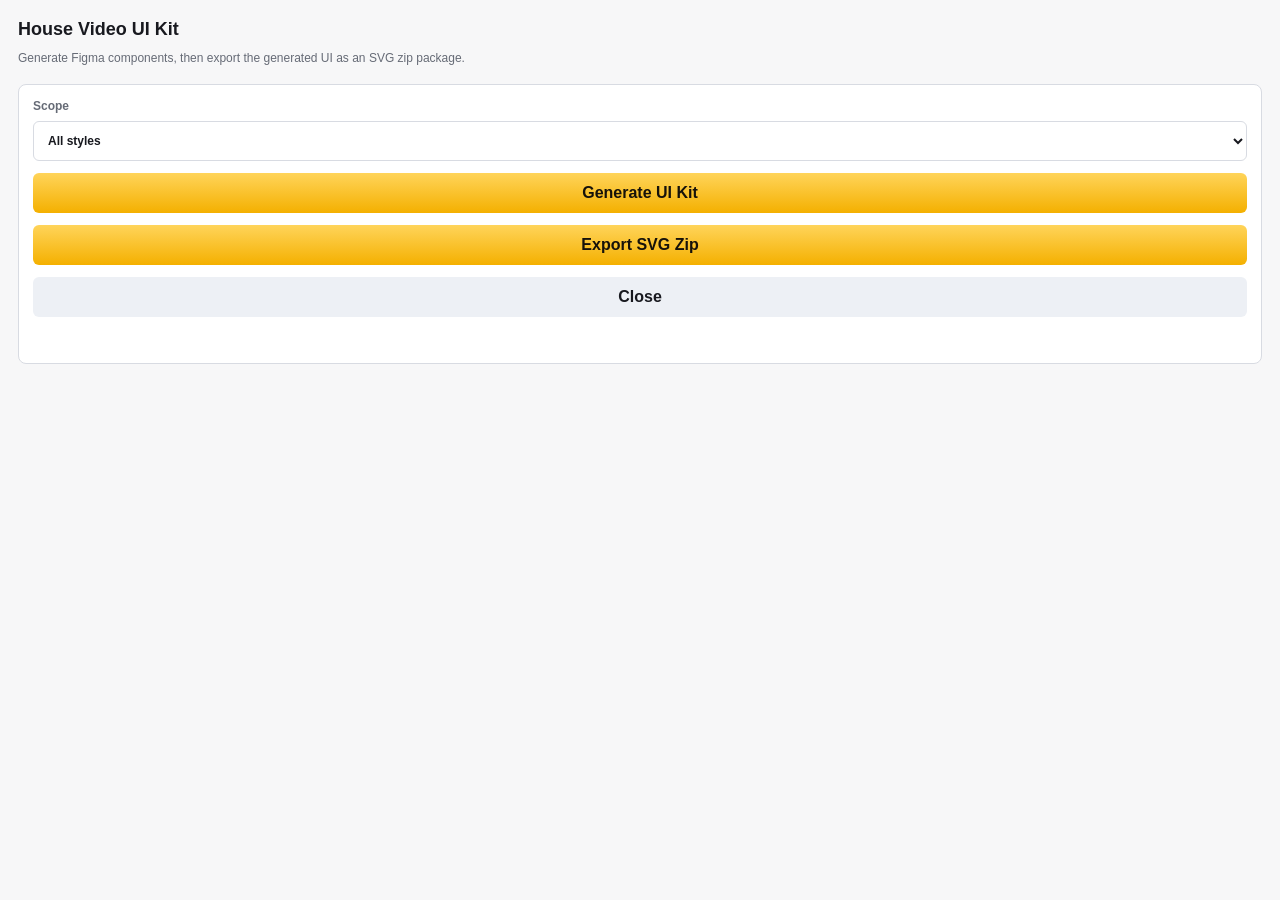
<file: figma-plugin/ui.html>
<!doctype html>
<html lang="en">
  <head>
    <meta charset="UTF-8" />
    <style>
      :root {
        color-scheme: light;
        --bg: #f7f7f8;
        --panel: #ffffff;
        --text: #18191f;
        --muted: #666b76;
        --line: #d8dbe2;
        --accent: #f4b000;
      }

      * {
        box-sizing: border-box;
      }

      body {
        margin: 0;
        padding: 18px;
        font-family: Inter, Arial, sans-serif;
        color: var(--text);
        background: var(--bg);
      }

      h1 {
        margin: 0 0 8px;
        font-size: 18px;
        line-height: 1.25;
      }

      p {
        margin: 0 0 16px;
        color: var(--muted);
        font-size: 12px;
        line-height: 1.6;
      }

      .card {
        display: grid;
        gap: 12px;
        padding: 14px;
        background: var(--panel);
        border: 1px solid var(--line);
        border-radius: 8px;
      }

      label {
        display: grid;
        gap: 8px;
        color: var(--muted);
        font-size: 12px;
        font-weight: 700;
      }

      select,
      button {
        min-height: 40px;
        border-radius: 6px;
        font: inherit;
      }

      select {
        width: 100%;
        padding: 0 10px;
        color: var(--text);
        background: #fff;
        border: 1px solid var(--line);
      }

      button {
        border: 0;
        color: #16120a;
        font-weight: 800;
        background: linear-gradient(180deg, #ffd45a, var(--accent));
        cursor: pointer;
      }

      .secondary {
        color: var(--text);
        background: #edf0f5;
      }

      .status {
        min-height: 20px;
        color: var(--muted);
        font-size: 12px;
        line-height: 1.5;
      }

      .download {
        display: none;
        min-height: 40px;
        align-items: center;
        justify-content: center;
        border-radius: 6px;
        color: #fff;
        font-size: 13px;
        font-weight: 800;
        text-decoration: none;
        background: #18191f;
      }

      .download.is-visible {
        display: flex;
      }
    </style>
  </head>
  <body>
    <h1>House Video UI Kit</h1>
    <p>Generate Figma components, then export the generated UI as an SVG zip package.</p>

    <div class="card">
      <label>
        Scope
        <select id="styleSelect">
          <option value="all">All styles</option>
          <option value="estateBold">Estate Bold</option>
          <option value="varietyVisit">Variety Visit</option>
        </select>
      </label>

      <button id="createBtn" type="button">Generate UI Kit</button>
      <button id="exportBtn" type="button">Export SVG Zip</button>
      <a id="downloadLink" class="download" download="house-cover-ui-kit.zip">Download Zip</a>
      <button id="closeBtn" class="secondary" type="button">Close</button>
      <div id="status" class="status"></div>
    </div>

    <script>
      const statusEl = document.getElementById("status");
      const downloadLink = document.getElementById("downloadLink");

      function setStatus(text) {
        statusEl.textContent = text || "";
      }

      function post(type) {
        downloadLink.classList.remove("is-visible");
        parent.postMessage(
          {
            pluginMessage: {
              type,
              styleId: document.getElementById("styleSelect").value,
            },
          },
          "*"
        );
      }

      document.getElementById("createBtn").onclick = () => {
        setStatus("Generating UI kit...");
        post("create-library");
      };

      document.getElementById("exportBtn").onclick = () => {
        setStatus("Exporting SVG zip...");
        post("export-svg-zip");
      };

      document.getElementById("closeBtn").onclick = () => {
        parent.postMessage({ pluginMessage: { type: "close" } }, "*");
      };

      function crc32(bytes) {
        let crc = -1;
        for (let i = 0; i < bytes.length; i += 1) {
          crc ^= bytes[i];
          for (let j = 0; j < 8; j += 1) {
            crc = (crc >>> 1) ^ (0xedb88320 & -(crc & 1));
          }
        }
        return (crc ^ -1) >>> 0;
      }

      function writeUint16(output, value) {
        output.push(value & 255, (value >>> 8) & 255);
      }

      function writeUint32(output, value) {
        output.push(value & 255, (value >>> 8) & 255, (value >>> 16) & 255, (value >>> 24) & 255);
      }

      function base64ToBytes(base64) {
        const binary = atob(base64);
        const bytes = new Uint8Array(binary.length);
        for (let i = 0; i < binary.length; i += 1) {
          bytes[i] = binary.charCodeAt(i);
        }
        return bytes;
      }

      function makeZip(files) {
        const encoder = new TextEncoder();
        const output = [];
        const central = [];
        let offset = 0;

        files.forEach((file) => {
          const nameBytes = encoder.encode(file.path);
          const dataBytes = file.base64 ? base64ToBytes(file.base64) : encoder.encode(file.text || "");
          const crc = crc32(dataBytes);

          const local = [];
          writeUint32(local, 0x04034b50);
          writeUint16(local, 20);
          writeUint16(local, 0);
          writeUint16(local, 0);
          writeUint16(local, 0);
          writeUint16(local, 0);
          writeUint32(local, crc);
          writeUint32(local, dataBytes.length);
          writeUint32(local, dataBytes.length);
          writeUint16(local, nameBytes.length);
          writeUint16(local, 0);

          output.push(...local, ...nameBytes, ...dataBytes);

          const record = [];
          writeUint32(record, 0x02014b50);
          writeUint16(record, 20);
          writeUint16(record, 20);
          writeUint16(record, 0);
          writeUint16(record, 0);
          writeUint16(record, 0);
          writeUint16(record, 0);
          writeUint32(record, crc);
          writeUint32(record, dataBytes.length);
          writeUint32(record, dataBytes.length);
          writeUint16(record, nameBytes.length);
          writeUint16(record, 0);
          writeUint16(record, 0);
          writeUint16(record, 0);
          writeUint16(record, 0);
          writeUint32(record, 0);
          writeUint32(record, offset);
          central.push(...record, ...nameBytes);

          offset = output.length;
        });

        const centralOffset = output.length;
        output.push(...central);
        const centralSize = output.length - centralOffset;

        writeUint32(output, 0x06054b50);
        writeUint16(output, 0);
        writeUint16(output, 0);
        writeUint16(output, files.length);
        writeUint16(output, files.length);
        writeUint32(output, centralSize);
        writeUint32(output, centralOffset);
        writeUint16(output, 0);

        return new Blob([new Uint8Array(output)], { type: "application/zip" });
      }

      window.onmessage = (event) => {
        const message = event.data.pluginMessage;
        if (!message) return;

        if (message.type === "status") {
          setStatus(message.text);
          return;
        }

        if (message.type === "export-ready") {
          const blob = makeZip(message.files);
          const url = URL.createObjectURL(blob);
          downloadLink.href = url;
          downloadLink.download = message.filename || "house-cover-ui-kit.zip";
          downloadLink.classList.add("is-visible");
          setStatus(`${message.text} Click Download Zip.`);
        }
      };
    </script>
  </body>
</html>
</file>
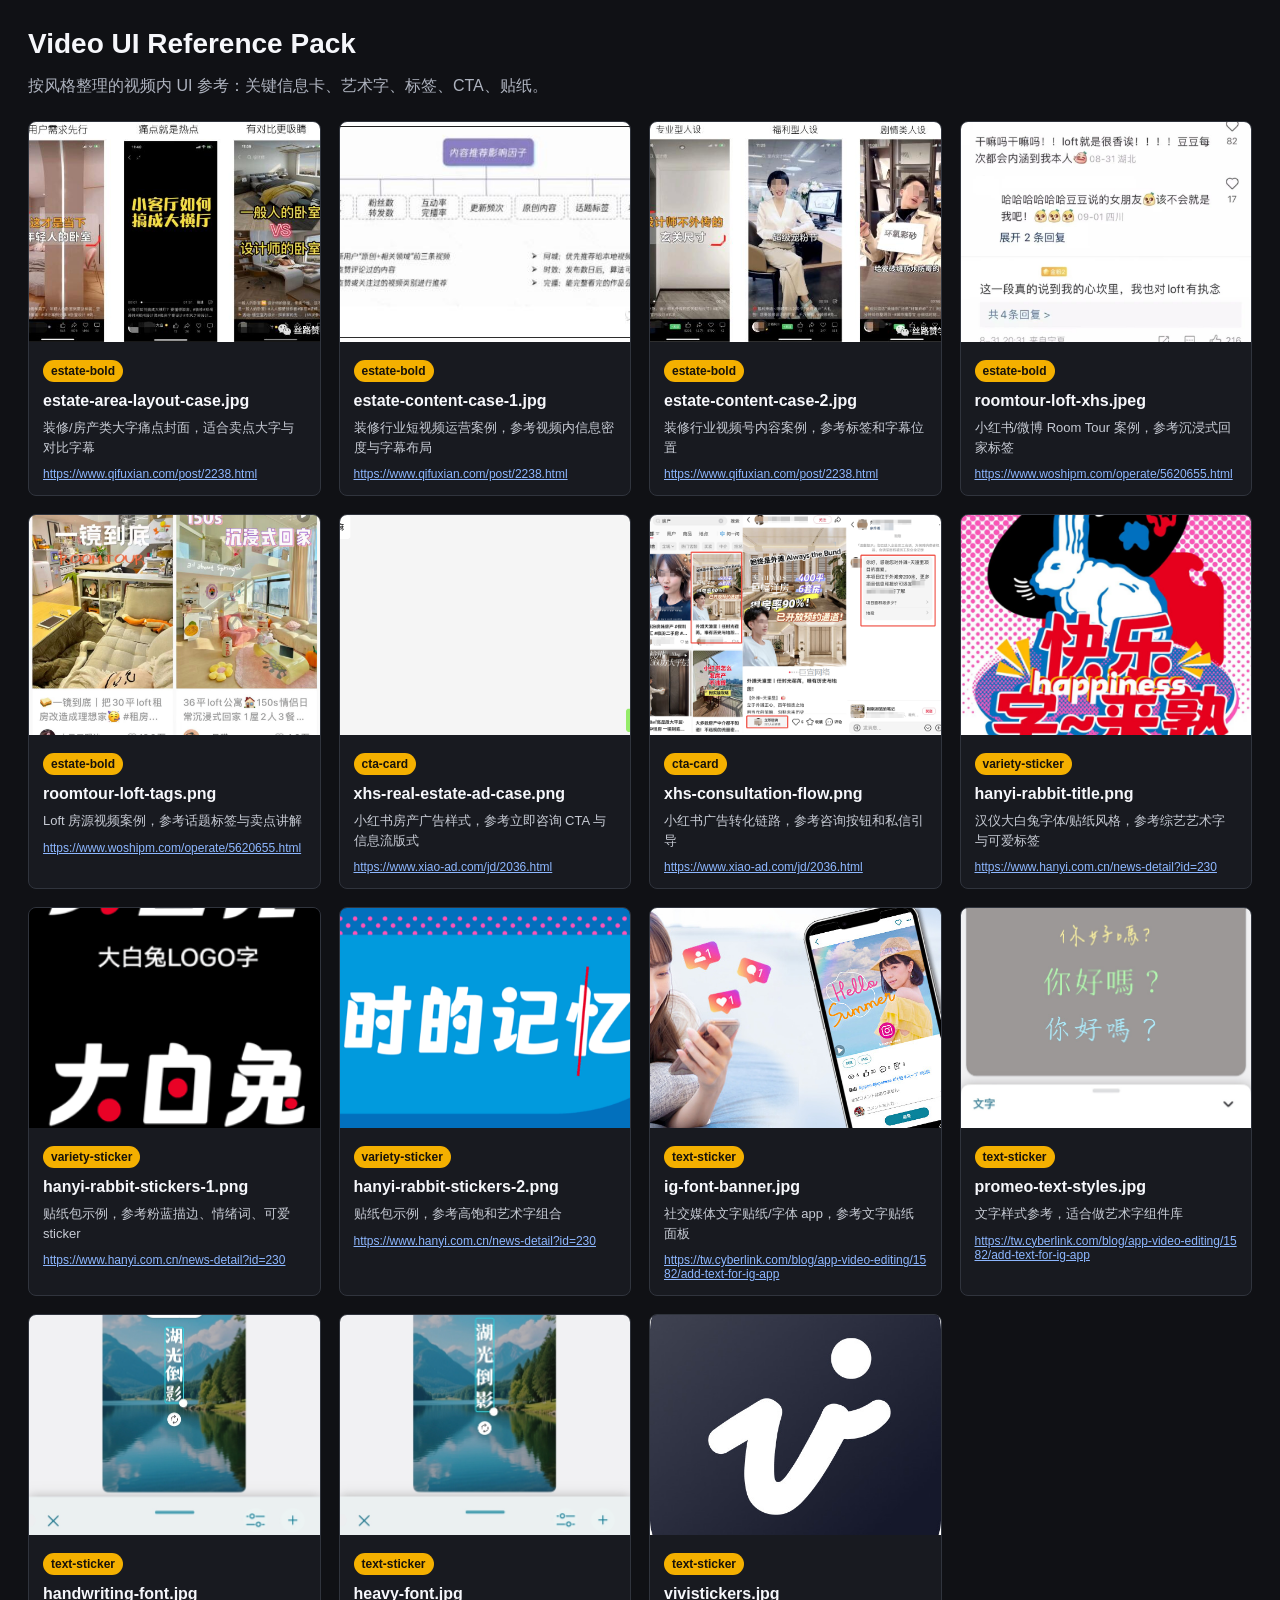
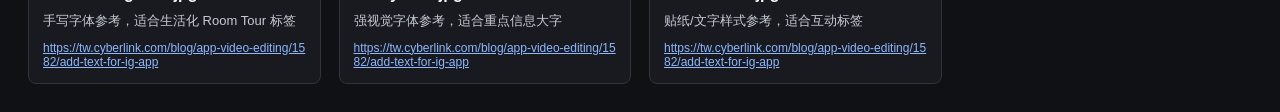
<file: references/video-ui/reference-gallery.html>
﻿<!doctype html>
<html lang="zh-CN">
<head>
<meta charset="UTF-8" />
<meta name="viewport" content="width=device-width, initial-scale=1.0" />
<title>Video UI References</title>
<style>
body{margin:0;padding:28px;font-family:Arial,"Microsoft YaHei",sans-serif;background:#101115;color:#f6f7fb}h1{margin:0 0 8px;font-size:28px}p{color:#aeb3bf}.grid{display:grid;grid-template-columns:repeat(auto-fill,minmax(260px,1fr));gap:18px;margin-top:24px}.card{background:#181a20;border:1px solid #30343d;border-radius:8px;overflow:hidden}.thumb{width:100%;height:220px;object-fit:cover;background:#242832}.body{padding:14px}.group{display:inline-block;margin-bottom:10px;padding:4px 8px;border-radius:999px;background:#f4b000;color:#17120a;font-size:12px;font-weight:800}.name{font-weight:800;word-break:break-all}.note{margin-top:8px;color:#c7cbd4;font-size:13px;line-height:1.5}.source{display:block;margin-top:10px;color:#8db7ff;font-size:12px;word-break:break-all}</style>
</head>
<body>
<h1>Video UI Reference Pack</h1>
<p>按风格整理的视频内 UI 参考：关键信息卡、艺术字、标签、CTA、贴纸。</p>
<div class="grid"><article class='card'><img class='thumb' src='estate-bold/estate-area-layout-case.jpg' alt='estate-area-layout-case.jpg'/><div class='body'><span class='group'>estate-bold</span><div class='name'>estate-area-layout-case.jpg</div><div class='note'>装修/房产类大字痛点封面，适合卖点大字与对比字幕</div><a class='source' href='https://www.qifuxian.com/post/2238.html'>https://www.qifuxian.com/post/2238.html</a></div></article>
<article class='card'><img class='thumb' src='estate-bold/estate-content-case-1.jpg' alt='estate-content-case-1.jpg'/><div class='body'><span class='group'>estate-bold</span><div class='name'>estate-content-case-1.jpg</div><div class='note'>装修行业短视频运营案例，参考视频内信息密度与字幕布局</div><a class='source' href='https://www.qifuxian.com/post/2238.html'>https://www.qifuxian.com/post/2238.html</a></div></article>
<article class='card'><img class='thumb' src='estate-bold/estate-content-case-2.jpg' alt='estate-content-case-2.jpg'/><div class='body'><span class='group'>estate-bold</span><div class='name'>estate-content-case-2.jpg</div><div class='note'>装修行业视频号内容案例，参考标签和字幕位置</div><a class='source' href='https://www.qifuxian.com/post/2238.html'>https://www.qifuxian.com/post/2238.html</a></div></article>
<article class='card'><img class='thumb' src='estate-bold/roomtour-loft-xhs.jpeg' alt='roomtour-loft-xhs.jpeg'/><div class='body'><span class='group'>estate-bold</span><div class='name'>roomtour-loft-xhs.jpeg</div><div class='note'>小红书/微博 Room Tour 案例，参考沉浸式回家标签</div><a class='source' href='https://www.woshipm.com/operate/5620655.html'>https://www.woshipm.com/operate/5620655.html</a></div></article>
<article class='card'><img class='thumb' src='estate-bold/roomtour-loft-tags.png' alt='roomtour-loft-tags.png'/><div class='body'><span class='group'>estate-bold</span><div class='name'>roomtour-loft-tags.png</div><div class='note'>Loft 房源视频案例，参考话题标签与卖点讲解</div><a class='source' href='https://www.woshipm.com/operate/5620655.html'>https://www.woshipm.com/operate/5620655.html</a></div></article>
<article class='card'><img class='thumb' src='cta-card/xhs-real-estate-ad-case.png' alt='xhs-real-estate-ad-case.png'/><div class='body'><span class='group'>cta-card</span><div class='name'>xhs-real-estate-ad-case.png</div><div class='note'>小红书房产广告样式，参考立即咨询 CTA 与信息流版式</div><a class='source' href='https://www.xiao-ad.com/jd/2036.html'>https://www.xiao-ad.com/jd/2036.html</a></div></article>
<article class='card'><img class='thumb' src='cta-card/xhs-consultation-flow.png' alt='xhs-consultation-flow.png'/><div class='body'><span class='group'>cta-card</span><div class='name'>xhs-consultation-flow.png</div><div class='note'>小红书广告转化链路，参考咨询按钮和私信引导</div><a class='source' href='https://www.xiao-ad.com/jd/2036.html'>https://www.xiao-ad.com/jd/2036.html</a></div></article>
<article class='card'><img class='thumb' src='variety-sticker/hanyi-rabbit-title.png' alt='hanyi-rabbit-title.png'/><div class='body'><span class='group'>variety-sticker</span><div class='name'>hanyi-rabbit-title.png</div><div class='note'>汉仪大白兔字体/贴纸风格，参考综艺艺术字与可爱标签</div><a class='source' href='https://www.hanyi.com.cn/news-detail?id=230'>https://www.hanyi.com.cn/news-detail?id=230</a></div></article>
<article class='card'><img class='thumb' src='variety-sticker/hanyi-rabbit-stickers-1.png' alt='hanyi-rabbit-stickers-1.png'/><div class='body'><span class='group'>variety-sticker</span><div class='name'>hanyi-rabbit-stickers-1.png</div><div class='note'>贴纸包示例，参考粉蓝描边、情绪词、可爱 sticker</div><a class='source' href='https://www.hanyi.com.cn/news-detail?id=230'>https://www.hanyi.com.cn/news-detail?id=230</a></div></article>
<article class='card'><img class='thumb' src='variety-sticker/hanyi-rabbit-stickers-2.png' alt='hanyi-rabbit-stickers-2.png'/><div class='body'><span class='group'>variety-sticker</span><div class='name'>hanyi-rabbit-stickers-2.png</div><div class='note'>贴纸包示例，参考高饱和艺术字组合</div><a class='source' href='https://www.hanyi.com.cn/news-detail?id=230'>https://www.hanyi.com.cn/news-detail?id=230</a></div></article>
<article class='card'><img class='thumb' src='text-sticker/ig-font-banner.jpg' alt='ig-font-banner.jpg'/><div class='body'><span class='group'>text-sticker</span><div class='name'>ig-font-banner.jpg</div><div class='note'>社交媒体文字贴纸/字体 app，参考文字贴纸面板</div><a class='source' href='https://tw.cyberlink.com/blog/app-video-editing/1582/add-text-for-ig-app'>https://tw.cyberlink.com/blog/app-video-editing/1582/add-text-for-ig-app</a></div></article>
<article class='card'><img class='thumb' src='text-sticker/promeo-text-styles.jpg' alt='promeo-text-styles.jpg'/><div class='body'><span class='group'>text-sticker</span><div class='name'>promeo-text-styles.jpg</div><div class='note'>文字样式参考，适合做艺术字组件库</div><a class='source' href='https://tw.cyberlink.com/blog/app-video-editing/1582/add-text-for-ig-app'>https://tw.cyberlink.com/blog/app-video-editing/1582/add-text-for-ig-app</a></div></article>
<article class='card'><img class='thumb' src='text-sticker/handwriting-font.jpg' alt='handwriting-font.jpg'/><div class='body'><span class='group'>text-sticker</span><div class='name'>handwriting-font.jpg</div><div class='note'>手写字体参考，适合生活化 Room Tour 标签</div><a class='source' href='https://tw.cyberlink.com/blog/app-video-editing/1582/add-text-for-ig-app'>https://tw.cyberlink.com/blog/app-video-editing/1582/add-text-for-ig-app</a></div></article>
<article class='card'><img class='thumb' src='text-sticker/heavy-font.jpg' alt='heavy-font.jpg'/><div class='body'><span class='group'>text-sticker</span><div class='name'>heavy-font.jpg</div><div class='note'>强视觉字体参考，适合重点信息大字</div><a class='source' href='https://tw.cyberlink.com/blog/app-video-editing/1582/add-text-for-ig-app'>https://tw.cyberlink.com/blog/app-video-editing/1582/add-text-for-ig-app</a></div></article>
<article class='card'><img class='thumb' src='text-sticker/vivistickers.jpg' alt='vivistickers.jpg'/><div class='body'><span class='group'>text-sticker</span><div class='name'>vivistickers.jpg</div><div class='note'>贴纸/文字样式参考，适合互动标签</div><a class='source' href='https://tw.cyberlink.com/blog/app-video-editing/1582/add-text-for-ig-app'>https://tw.cyberlink.com/blog/app-video-editing/1582/add-text-for-ig-app</a></div></article>
</div></body></html>
</file>
